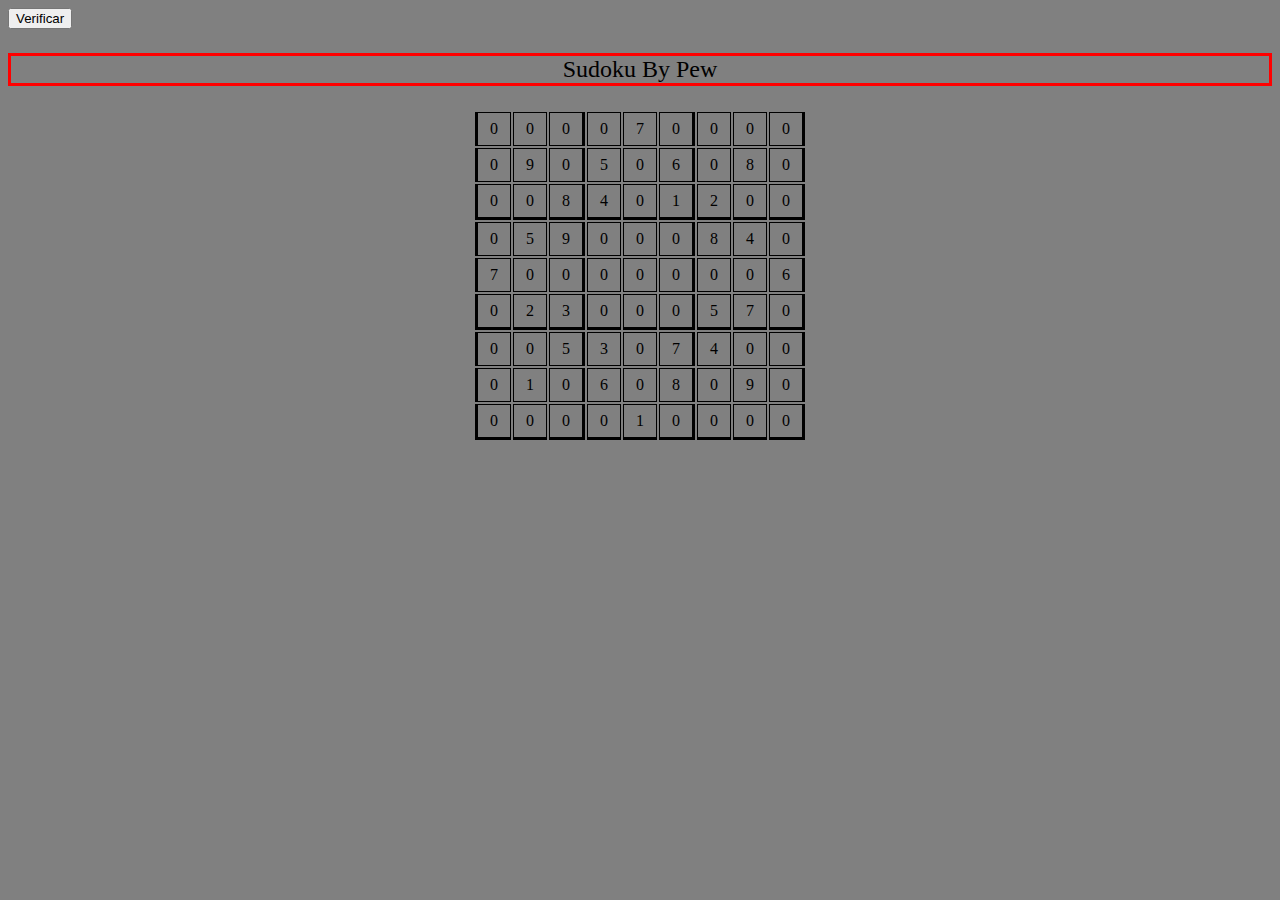
<file: Sudoku/index.html>
<!DOCTYPE html>
<html lang="en">

<head>
    <meta charset="UTF-8">
    <meta name="viewport" content="width=device-width, initial-scale=1.0">
    <meta http-equiv="X-UA-Compatible" content="ie=edge">
    <title>Sudoku by Pew</title>
    <link rel="stylesheet" href="style.css">
    <script src="script.js"></script>
</head>

<body>
    <button onclick="verifyColumn()">Verificar</button>
    <p class="title" id="title">Sudoku By Pew</p>
    <table>
        <tr>
            <td onclick="selecionar(0,0)" id="0-0"> 0 </td>
            <td onclick="selecionar(0,1)" id="0-1"> 0 </td>
            <td onclick="selecionar(0,2)" id="0-2"> 0 </td>
            <td onclick="selecionar(0,3)" id="0-3"> 0 </td>
            <td onclick="selecionar(0,4)" id="0-4"> 7 </td>
            <td onclick="selecionar(0,5)" id="0-5"> 0 </td>
            <td onclick="selecionar(0,6)" id="0-6"> 0 </td>
            <td onclick="selecionar(0,7)" id="0-7"> 0 </td>
            <td onclick="selecionar(0,8)" id="0-8"> 0 </td>
        </tr>
        <tr>
            <td onclick="selecionar(1,0)" id="1-0"> 0 </td>
            <td onclick="selecionar(1,1)" id="1-1"> 9 </td>
            <td onclick="selecionar(1,2)" id="1-2"> 0 </td>
            <td onclick="selecionar(1,3)" id="1-3"> 5 </td>
            <td onclick="selecionar(1,4)" id="1-4"> 0 </td>
            <td onclick="selecionar(1,5)" id="1-5"> 6 </td>
            <td onclick="selecionar(1,6)" id="1-6"> 0 </td>
            <td onclick="selecionar(1,7)" id="1-7"> 8 </td>
            <td onclick="selecionar(1,8)" id="1-8"> 0 </td>
        </tr>
        <tr>
            <td onclick="selecionar(2,0)" id="2-0"> 0 </td>
            <td onclick="selecionar(2,1)" id="2-1"> 0 </td>
            <td onclick="selecionar(2,2)" id="2-2"> 8 </td>
            <td onclick="selecionar(2,3)" id="2-3"> 4 </td>
            <td onclick="selecionar(2,4)" id="2-4"> 0 </td>
            <td onclick="selecionar(2,5)" id="2-5"> 1 </td>
            <td onclick="selecionar(2,6)" id="2-6"> 2 </td>
            <td onclick="selecionar(2,7)" id="2-7"> 0 </td>
            <td onclick="selecionar(2,8)" id="2-8"> 0 </td>
        </tr>
        <tr>
            <td onclick="selecionar(8,0)" id="8-0"> 0 </td>
            <td onclick="selecionar(8,1)" id="8-1"> 5 </td>
            <td onclick="selecionar(8,2)" id="8-2"> 9 </td>
            <td onclick="selecionar(8,3)" id="8-3"> 0 </td>
            <td onclick="selecionar(8,4)" id="8-4"> 0 </td>
            <td onclick="selecionar(8,5)" id="8-5"> 0 </td>
            <td onclick="selecionar(8,6)" id="8-6"> 8 </td>
            <td onclick="selecionar(8,7)" id="8-7"> 4 </td>
            <td onclick="selecionar(8,8)" id="8-8"> 0 </td>
        </tr>
        <tr>
            <td onclick="selecionar(3,0)" id="3-0"> 7 </td>
            <td onclick="selecionar(3,1)" id="3-1"> 0 </td>
            <td onclick="selecionar(3,2)" id="3-2"> 0 </td>
            <td onclick="selecionar(3,3)" id="3-3"> 0 </td>
            <td onclick="selecionar(3,4)" id="3-4"> 0 </td>
            <td onclick="selecionar(3,5)" id="3-5"> 0 </td>
            <td onclick="selecionar(3,6)" id="3-6"> 0 </td>
            <td onclick="selecionar(3,7)" id="3-7"> 0 </td>
            <td onclick="selecionar(3,8)" id="3-8"> 6 </td>
        </tr>
        <tr>
            <td onclick="selecionar(4,0)" id="4-0"> 0 </td>
            <td onclick="selecionar(4,1)" id="4-1"> 2 </td>
            <td onclick="selecionar(4,2)" id="4-2"> 3 </td>
            <td onclick="selecionar(4,3)" id="4-3"> 0 </td>
            <td onclick="selecionar(4,4)" id="4-4"> 0 </td>
            <td onclick="selecionar(4,5)" id="4-5"> 0 </td>
            <td onclick="selecionar(4,6)" id="4-6"> 5 </td>
            <td onclick="selecionar(4,7)" id="4-7"> 7 </td>
            <td onclick="selecionar(4,8)" id="4-8"> 0 </td>
        </tr>
        <tr>
            <td onclick="selecionar(5,0)" id="5-0"> 0 </td>
            <td onclick="selecionar(5,1)" id="5-1"> 0 </td>
            <td onclick="selecionar(5,2)" id="5-2"> 5 </td>
            <td onclick="selecionar(5,3)" id="5-3"> 3 </td>
            <td onclick="selecionar(5,4)" id="5-4"> 0 </td>
            <td onclick="selecionar(5,5)" id="5-5"> 7 </td>
            <td onclick="selecionar(5,6)" id="5-6"> 4 </td>
            <td onclick="selecionar(5,7)" id="5-7"> 0 </td>
            <td onclick="selecionar(5,8)" id="5-8"> 0 </td>
        </tr>
        <tr>
            <td onclick="selecionar(6,0)" id="6-0"> 0 </td>
            <td onclick="selecionar(6,1)" id="6-1"> 1 </td>
            <td onclick="selecionar(6,2)" id="6-2"> 0 </td>
            <td onclick="selecionar(6,3)" id="6-3"> 6 </td>
            <td onclick="selecionar(6,4)" id="6-4"> 0 </td>
            <td onclick="selecionar(6,5)" id="6-5"> 8 </td>
            <td onclick="selecionar(6,6)" id="6-6"> 0 </td>
            <td onclick="selecionar(6,7)" id="6-7"> 9 </td>
            <td onclick="selecionar(6,8)" id="6-8"> 0 </td>
        </tr>
        <tr>
            <td onclick="selecionar(7,0)" id="7-0"> 0 </td>
            <td onclick="selecionar(7,1)" id="7-1"> 0 </td>
            <td onclick="selecionar(7,2)" id="7-2"> 0 </td>
            <td onclick="selecionar(7,3)" id="7-3"> 0 </td>
            <td onclick="selecionar(7,4)" id="7-4"> 1 </td>
            <td onclick="selecionar(7,5)" id="7-5"> 0 </td>
            <td onclick="selecionar(7,6)" id="7-6"> 0 </td>
            <td onclick="selecionar(7,7)" id="7-7"> 0 </td>
            <td onclick="selecionar(7,8)" id="7-8"> 0 </td>
        </tr>

    </table>
</body>

</html>
</file>
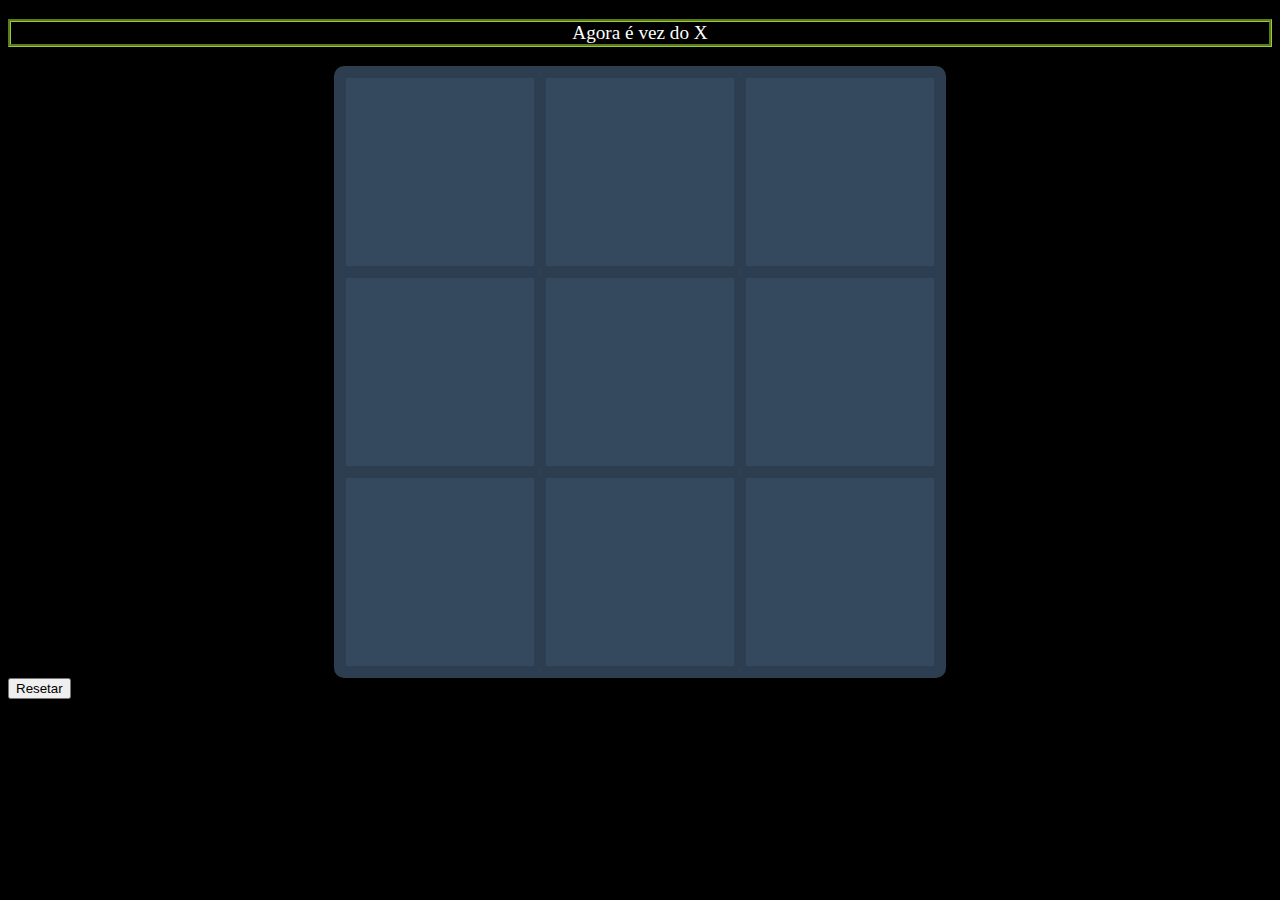
<file: TicTacToe/index.html>
<!DOCTYPE html>
<html lang="en">

<head>
    <meta charset="UTF-8">
    <meta http-equiv="X-UA-Compatible" content="IE=edge">
    <meta name="viewport" content="width=device-width, initial-scale=1.0">
    <link rel="stylesheet" href="style.css">
    <title>Tic Tac Toe</title>
</head>

<body>
    <p class="titulo" id="vez">
        Agora é vez do X
    </p>
    <div class="game-board">
        <div class="box" id=0> </div>
        <div class="box" id=1> </div>
        <div class="box" id=2> </div>
        <div class="box" id=3> </div>
        <div class="box" id=4> </div>
        <div class="box" id=5> </div>
        <div class="box" id=6> </div>
        <div class="box" id=7> </div>
        <div class="box" id=8> </div>
    </div>
    <button onclick="reset()">Resetar</button>
    <script src="script.js"></script>
</body>

</html>
</file>
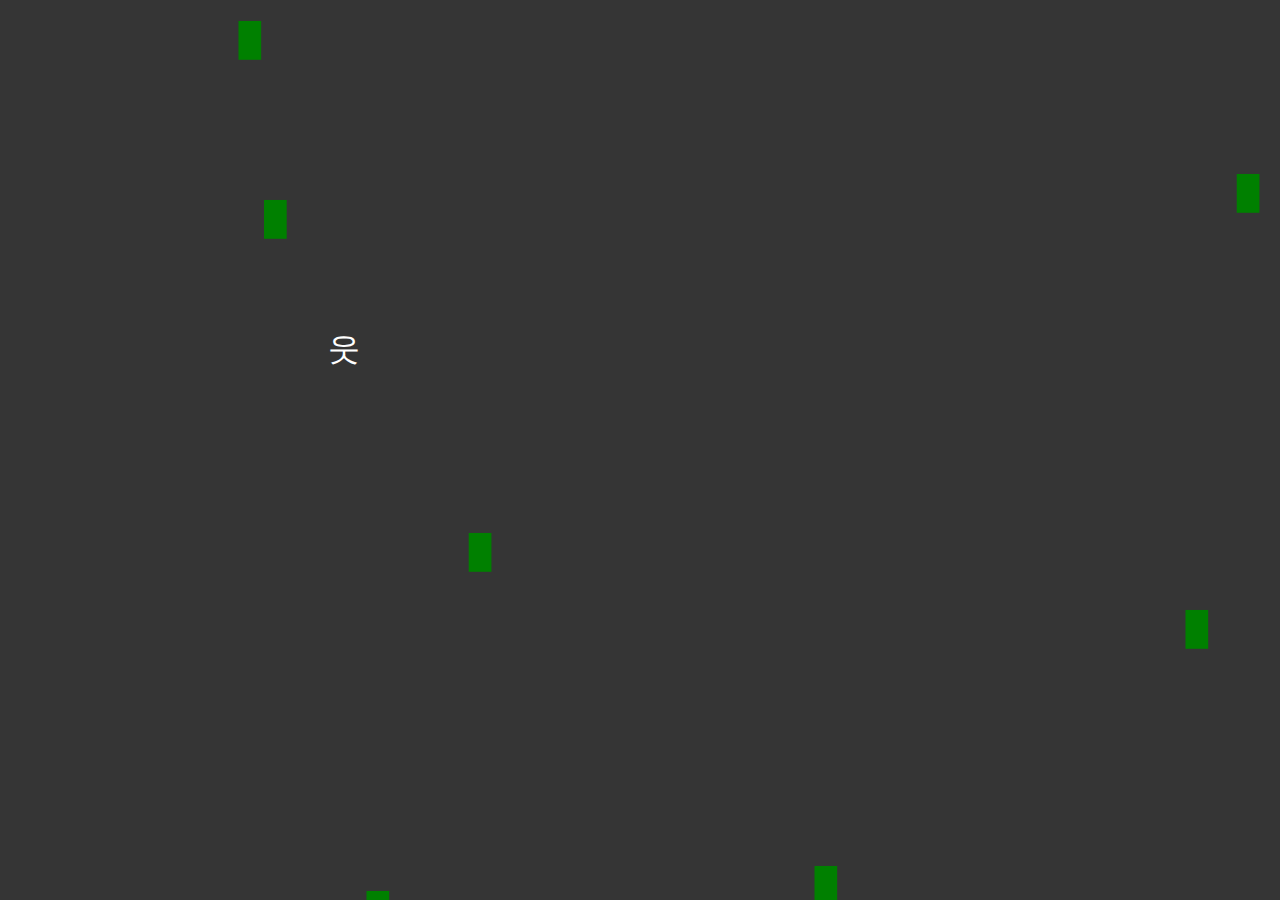
<file: Animation-Test/Teste - 2/index.html>
<!DOCTYPE html>
<html lang="en">

<head>
    <meta charset="UTF-8">
    <meta http-equiv="X-UA-Compatible" content="IE=edge">
    <meta name="viewport" content="width=device-width, initial-scale=1.0">
    <link rel="stylesheet" href="style.css">

    <title>Testando animações</title>


</head>

<body>

    <p class="char" id="char">웃</p>
    <p class="powersUps" id="speed">█</p>
    <p class="powersUps" id="speed">█</p>
    <p class="powersUps" id="speed">█</p>
    <p class="powersUps" id="speed">█</p>
    <p class="powersUps" id="speed">█</p>
    <p class="powersUps" id="speed">█</p>
    <p class="powersUps" id="speed">█</p>
    <p class="powersUps" id="speed">█</p>
    <p class="powersUps" id="speed">█</p>


    <script src="script.js"></script>
</body>

</html>
</file>
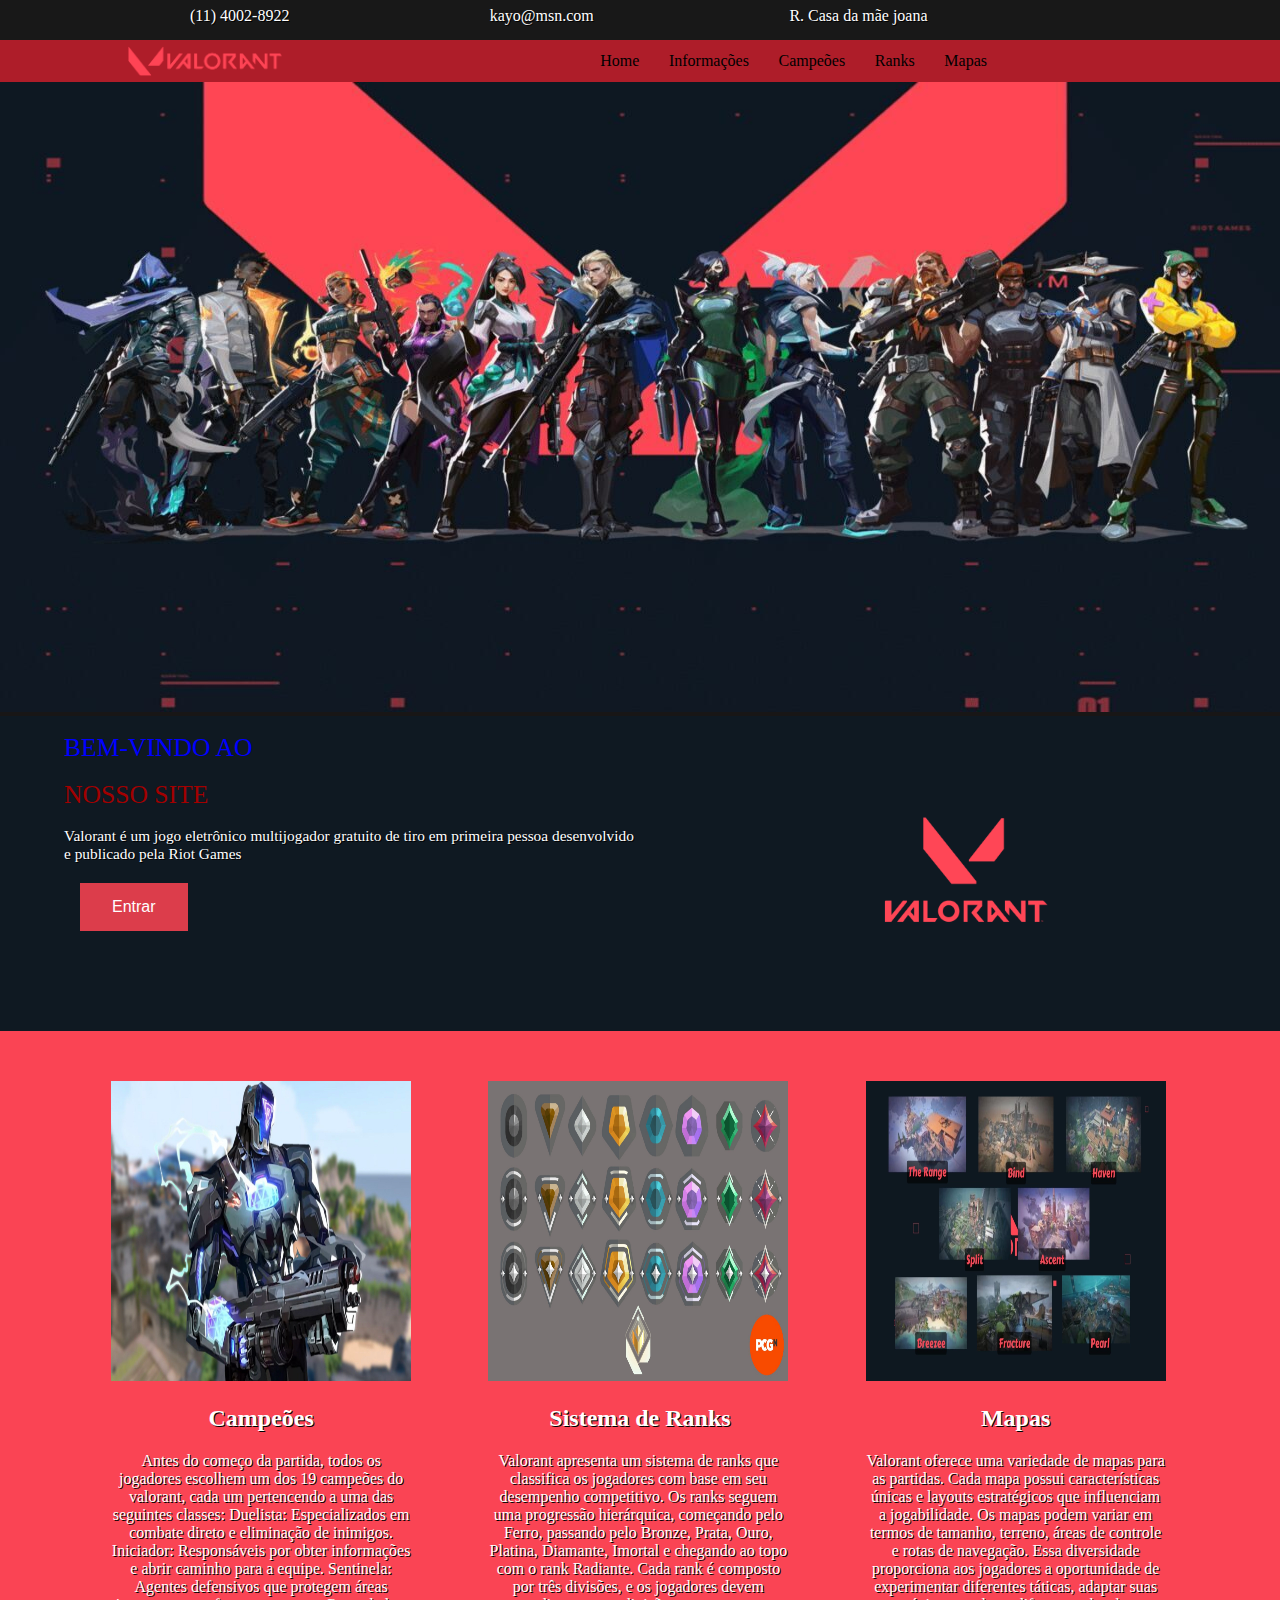
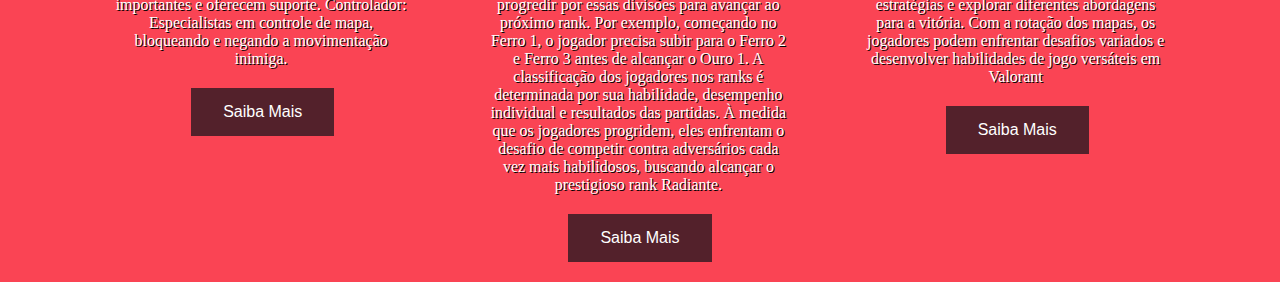
<file: HomeWork/Reponsividade - Aula 07/index.html>
<!DOCTYPE html>
<html lang="en">
<!-- TRABALHO MUCELLIN, 19/05/2023 - 1 hora e 40 minutos -->
<head>
    <meta charset="UTF-8">
    <meta http-equiv="X-UA-Compatible" content="IE=edge">
    <meta name="viewport" content="width=device-width, initial-scale=1.0">
    <link rel="stylesheet" href="./style.css">
    <link rel="icon" type="img/png" href="./assets/logo.png">
    <title>Valorant</title>
</head>

<header id="top">
    <div class="contatos">
        <div class="cont">
            <p>(11) 4002-8922</p>
        </div>
        <div class="cont">
            <p>kayo@msn.com</p>
        </div>
        <div class="cont">
            <p>R. Casa da mãe joana</p>
        </div>
    </div>
</header>
<nav>
    <img class="logo" src="./assets/logo1.png">
    <div class="rightButtons">
        <a href="#top">Home</a>
        <a href="#info">Informações</a>
        <a href="#champs">Campeões</a>
        <a href="#ranks">Ranks</a>
        <a href="#maps">Mapas</a>
    </div>
</nav>

<img class="banner" src="./assets/Avengers-Banner.jpg">

<div class="bottomDiv">
    <main id="info">
        <h1 class="welcome">BEM-VINDO AO</h1>
        <h1 class="oursite">NOSSO SITE</h1>


        <div class="bio">

            <p class="bio">Valorant é um jogo eletrônico multijogador gratuito de tiro em primeira pessoa desenvolvido e
                publicado pela Riot Games</p>
        </div>
        <button class="btn">Entrar</button>
    </main>
    <div class="spacer"></div>

    <aside>
        <img class="icon" src="./assets/logo.png">
    </aside>
    <div class="spacer"></div>
</div>
<div class="bottomDiv red">
    <div class="spacer"></div>
    <div class="spacer"></div>
    <div class="spacer"></div>






    <div id="champs">
        <img class="imgBellow" src="./assets/kayo.jpg">
        <div class="infoBottom">
            <h2 class="titleBottom">Campeões</h2>

            <p class="infoBottom">Antes do começo da partida, todos os jogadores escolhem um dos 19 campeões do
                valorant,
                cada um pertencendo a uma das seguintes classes: Duelista: Especializados em combate direto e eliminação
                de
                inimigos.

                Iniciador: Responsáveis por obter informações e abrir caminho para a equipe.

                Sentinela: Agentes defensivos que protegem áreas importantes e oferecem suporte.

                Controlador: Especialistas em controle de mapa, bloqueando e negando a movimentação inimiga.

            </p>

        </div>
        <button class="knowMore">Saiba Mais</button>

    </div>
    <div class="spacer"></div>
    <div class="spacer"></div>

    <div id="ranks">
        <img class="imgBellow" src="./assets/ranks.jpg">
        <h2 class="titleBottom">Sistema de Ranks</h2>
        <div class="infoBottom">

            <p class="infoBottom">Valorant apresenta um sistema de ranks que classifica os jogadores com base em seu
                desempenho competitivo. Os ranks seguem uma progressão hierárquica, começando pelo Ferro, passando pelo
                Bronze, Prata, Ouro, Platina, Diamante, Imortal e chegando ao topo com o rank Radiante. Cada rank é
                composto por três divisões, e os jogadores devem progredir por essas divisões para avançar ao próximo
                rank. Por exemplo, começando no Ferro 1, o jogador precisa subir para o Ferro 2 e Ferro 3 antes de
                alcançar o Ouro 1. A classificação dos jogadores nos ranks é determinada por sua habilidade, desempenho
                individual e resultados das partidas. À medida que os jogadores progridem, eles enfrentam o desafio de
                competir contra adversários cada vez mais habilidosos, buscando alcançar o prestigioso rank Radiante.
            </p>
        </div>
        <button class="knowMore">Saiba Mais</button>

    </div>
    <div class="spacer"></div>
    <div class="spacer"></div>
    <div id="maps">
        <img class="imgBellow" src="./assets/maps.png">
        <div class="infoBottom">
            <h2 class="titleBottom">Mapas</h2>

            <p class="infoBottom">Valorant oferece uma variedade de mapas para as partidas. Cada mapa possui
                características únicas e layouts estratégicos que influenciam a jogabilidade. Os mapas podem variar em
                termos de tamanho, terreno, áreas de controle e rotas de navegação. Essa diversidade proporciona aos
                jogadores a oportunidade de experimentar diferentes táticas, adaptar suas estratégias e explorar
                diferentes abordagens para a vitória. Com a rotação dos mapas, os jogadores podem enfrentar desafios
                variados e desenvolver habilidades de jogo versáteis em Valorant
            </p>
        </div>
        <button class="knowMore">Saiba Mais</button>


    </div>
    <div class="spacer"></div>
    <div class="spacer"></div>
    <div class="spacer"></div>



</html>
</file>
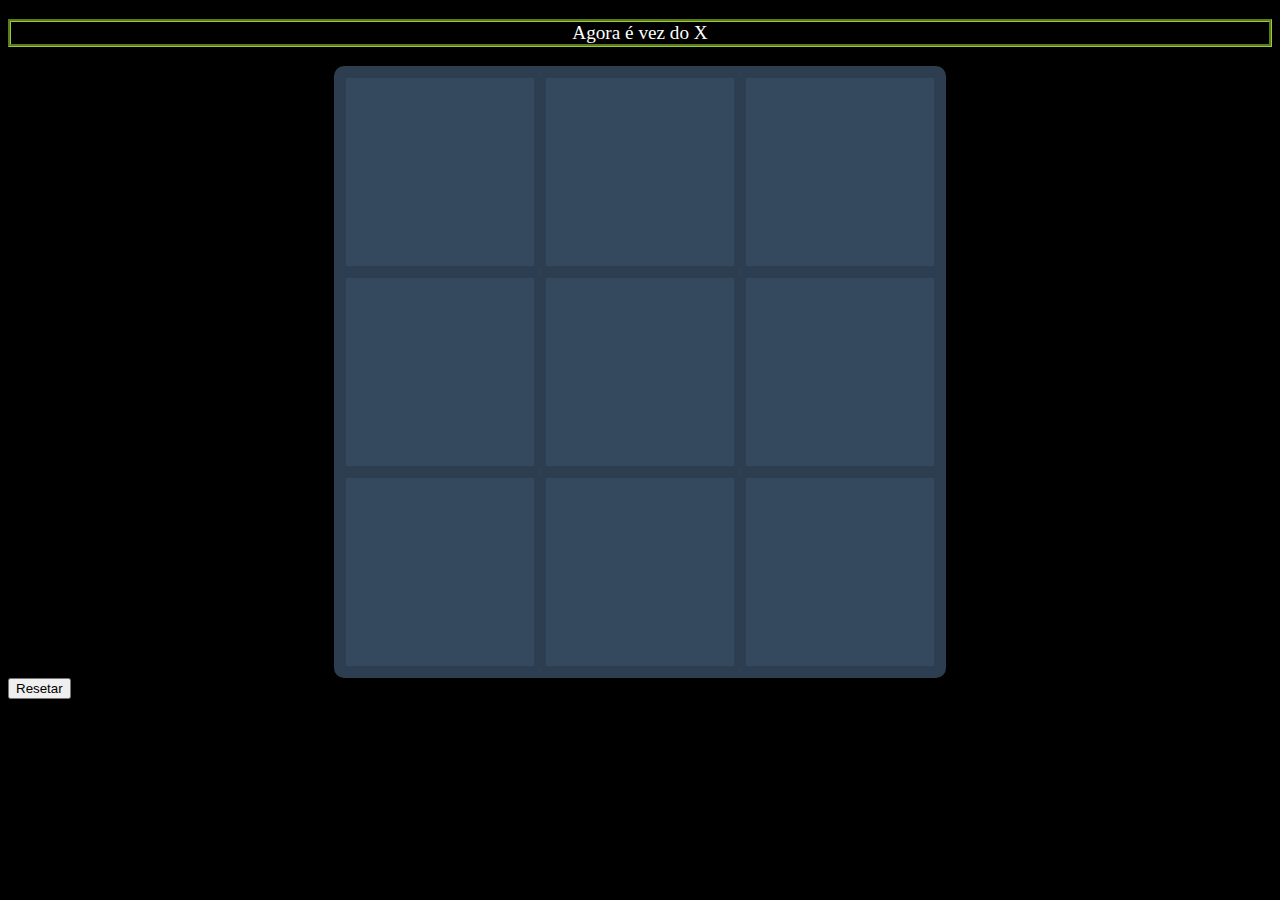
<file: AllInone.html>
<!DOCTYPE html>
<html lang="en">
<!-- By PewDizinho -->

<head>
    <meta charset="UTF-8">
    <meta http-equiv="X-UA-Compatible" content="IE=edge">
    <meta name="viewport" content="width=device-width, initial-scale=1.0">
    <style>
        body {
            background-color: black;
        }
        
        .game-board {
            width: 600px;
            height: 600px;
            margin: 0 auto;
            background-color: #34495e;
            color: #fff;
            border: 6px solid #2c3e50;
            border-radius: 10px;
            display: grid;
            grid-template: repeat(3, 1fr) / repeat(3, 1fr);
        }
        
        .box {
            border: 6px solid #2c3e50;
            border-radius: 2px;
            font-family: Helvetica;
            font-weight: bold;
            font-size: 4em;
            display: flex;
            justify-content: center;
            align-items: center;
        }
        
        .titulo {
            font-size: larger;
            border-style: groove;
            color: white;
            border-color: yellowgreen;
            text-align: center;
        }
    </style>
    <title>Tic Tac Toe by PewDizinho</title>
</head>

<body>
    <p class="titulo" id="vez">
        Agora é vez do X
    </p>
    <div class="game-board">
        <div class="box" onclick="test(0)" id=0> </div>
        <div class="box" onclick="test(1)" id=1> </div>
        <div class="box" onclick="test(2)" id=2> </div>
        <div class="box" onclick="test(3)" id=3> </div>
        <div class="box" onclick="test(4)" id=4> </div>
        <div class="box" onclick="test(5)" id=5> </div>
        <div class="box" onclick="test(6)" id=6> </div>
        <div class="box" onclick="test(7)" id=7> </div>
        <div class="box" onclick="test(8)" id=8> </div>
    </div>
    <button onclick="reset()">Resetar</button>
    <script>
        /**
         * @author PewDizinho
         * 08/03/2023
         */


        var thisTime = "X";
        var game = [
            0, 0, 0,
            0, 0, 0,
            0, 0, 0
        ]

        function test(id) {
            console.log(thisTime);

            if (document.getElementById(id).innerHTML == " ") {
                document.getElementById(id).innerHTML = thisTime;
                game[id] = thisTime;
                verifyIfSomeoneWon(thisTime)

                if (thisTime == "X") {
                    thisTime = "O";
                } else {
                    thisTime = "X";
                }
                document.getElementById('vez').innerHTML = `Agora é vez do ${thisTime}`;

            } else {
                alert("Alguém já usou esse bloco");
            }

        }


        function reset() {
            for (var i = 0; i < 9; i++) {
                document.getElementById(i).innerHTML = " ";
            }
            thisTime = "X";
            game = [
                0, 0, 0,
                0, 0, 0,
                0, 0, 0
            ];
            document.getElementById('vez').innerHTML = `Agora é vez do ${thisTime}`;
            console.log("Resetou!")

        }


        function verifyIfSomeoneWon(letterToVerify) {
            if (game[0] == letterToVerify && game[1] == letterToVerify && game[2] == letterToVerify ||
                game[0] == letterToVerify && game[3] == letterToVerify && game[6] == letterToVerify ||
                game[0] == letterToVerify && game[4] == letterToVerify && game[8] == letterToVerify ||

                game[1] == letterToVerify && game[4] == letterToVerify && game[7] ||
                game[3] == letterToVerify && game[4] == letterToVerify && game[5] ||
                game[6] == letterToVerify && game[7] == letterToVerify && game[8] ||

                game[2] == letterToVerify && game[4] == letterToVerify && game[6] ||
                game[2] == letterToVerify && game[5] == letterToVerify && game[8]
            ) {
                const confirm = window.confirm(`"${letterToVerify}" ganhou`)
                if (confirm == true || confirm == false) {
                    reset();
                }
            }
        }
    </script>
</body>

</html>
</file>
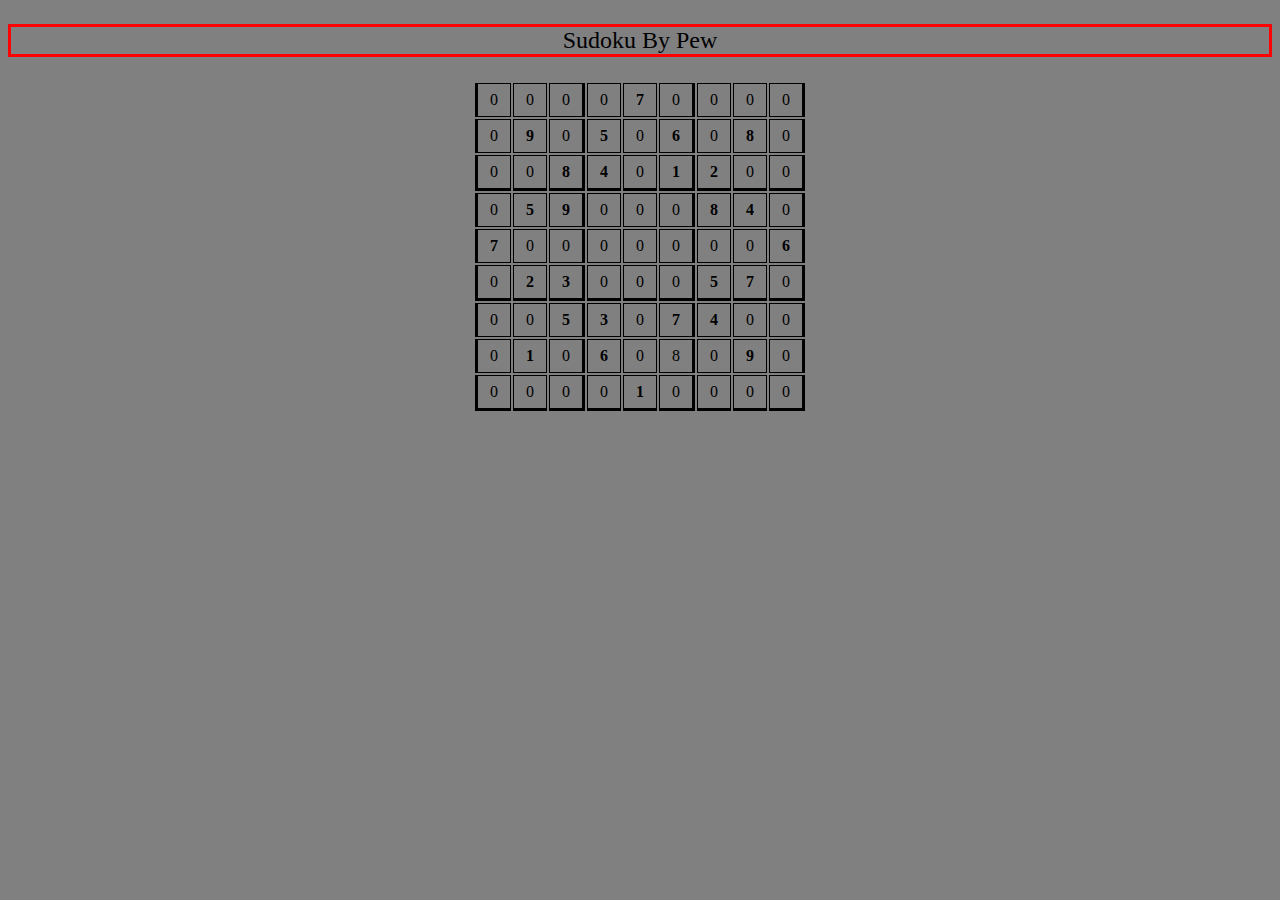
<file: Sudoku/AllInOne.html>
<!DOCTYPE html>
<html lang="en">

<head>
    <meta charset="UTF-8">
    <meta name="viewport" content="width=device-width, initial-scale=1.0">
    <meta http-equiv="X-UA-Compatible" content="ie=edge">
    <title>Sudoku by Pew</title>
    <style>
        .title {
            text-align: center;
            font-size: 150%;
            border-color: red;
            border-style: solid;
        }

        .unClickable {
            font-weight: bold;
        }

        body {
            background-color: gray;
        }

        table {
            margin: 1em auto;
        }

        td {
            height: 30px;
            width: 30px;
            border: 1px solid;
            text-align: center;
        }

        td:first-child {
            border-left: solid;
        }

        td:nth-child(3n) {
            border-right: solid;
        }

        tr:first-child {
            border-top: solid;
        }

        tr:nth-child(3n) td {
            border-bottom: solid;
        }
    </style>
</head>

<body>

    <p class="title" id="title">Sudoku By Pew</p>
    <table>
        <tr>
            <td onclick="selecionar(0,0)" id="0-0"> 0 </td>
            <td onclick="selecionar(0,1)" id="0-1"> 0 </td>
            <td onclick="selecionar(0,2)" id="0-2"> 0 </td>
            <td onclick="selecionar(0,3)" id="0-3"> 0 </td>
            <td class="unClickable" id="0-4"> 7 </td>
            <td onclick="selecionar(0,5)" id="0-5"> 0 </td>
            <td onclick="selecionar(0,6)" id="0-6"> 0 </td>
            <td onclick="selecionar(0,7)" id="0-7"> 0 </td>
            <td onclick="selecionar(0,8)" id="0-8"> 0 </td>
        </tr>
        <tr>
            <td onclick="selecionar(1,0)" id="1-0"> 0 </td>
            <td class="unClickable" id="1-1"> 9 </td>
            <td onclick="selecionar(1,2)" id="1-2"> 0 </td>
            <td class="unClickable" id="1-3"> 5 </td>
            <td onclick="selecionar(1,4)" id="1-4"> 0 </td>
            <td class="unClickable" id="1-5"> 6 </td>
            <td onclick="selecionar(1,6)" id="1-6"> 0 </td>
            <td class="unClickable" id="1-7"> 8 </td>
            <td onclick="selecionar(1,8)" id="1-8"> 0 </td>
        </tr>
        <tr>
            <td onclick="selecionar(2,0)" id="2-0"> 0 </td>
            <td onclick="selecionar(2,1)" id="2-1"> 0 </td>
            <td class="unClickable" id="2-2"> 8 </td>
            <td class="unClickable" id="2-3"> 4 </td>
            <td onclick="selecionar(2,4)" id="2-4"> 0 </td>
            <td class="unClickable" id="2-5"> 1 </td>
            <td class="unClickable" id="2-6"> 2 </td>
            <td onclick="selecionar(2,7)" id="2-7"> 0 </td>
            <td onclick="selecionar(2,8)" id="2-8"> 0 </td>
        </tr>
        <tr>
            <td onclick="selecionar(8,0)" id="8-0"> 0 </td>
            <td class="unClickable" id="8-1"> 5 </td>
            <td class="unClickable" id="8-2"> 9 </td>
            <td onclick="selecionar(8,3)" id="8-3"> 0 </td>
            <td onclick="selecionar(8,4)" id="8-4"> 0 </td>
            <td onclick="selecionar(8,5)" id="8-5"> 0 </td>
            <td class="unClickable" id="8-6"> 8 </td>
            <td class="unClickable" id="8-7"> 4 </td>
            <td onclick="selecionar(8,8)" id="8-8"> 0 </td>
        </tr>
        <tr>
            <td class="unClickable" id="3-0"> 7 </td>
            <td onclick="selecionar(3,1)" id="3-1"> 0 </td>
            <td onclick="selecionar(3,2)" id="3-2"> 0 </td>
            <td onclick="selecionar(3,3)" id="3-3"> 0 </td>
            <td onclick="selecionar(3,4)" id="3-4"> 0 </td>
            <td onclick="selecionar(3,5)" id="3-5"> 0 </td>
            <td onclick="selecionar(3,6)" id="3-6"> 0 </td>
            <td onclick="selecionar(3,7)" id="3-7"> 0 </td>
            <td class="unClickable" id="3-8"> 6 </td>
        </tr>
        <tr>
            <td onclick="selecionar(4,0)" id="4-0"> 0 </td>
            <td class="unClickable" id="4-1"> 2 </td>
            <td class="unClickable" id="4-2"> 3 </td>
            <td onclick="selecionar(4,3)" id="4-3"> 0 </td>
            <td onclick="selecionar(4,4)" id="4-4"> 0 </td>
            <td onclick="selecionar(4,5)" id="4-5"> 0 </td>
            <td class="unClickable" id="4-6"> 5 </td>
            <td class="unClickable" id="4-7"> 7 </td>
            <td onclick="selecionar(4,8)" id="4-8"> 0 </td>
        </tr>
        <tr>
            <td onclick="selecionar(5,0)" id="5-0"> 0 </td>
            <td onclick="selecionar(5,1)" id="5-1"> 0 </td>
            <td class="unClickable" id="5-2"> 5 </td>
            <td class="unClickable" id="5-3"> 3 </td>
            <td onclick="selecionar(5,4)" id="5-4"> 0 </td>
            <td class="unClickable" id="5-5"> 7 </td>
            <td class="unClickable" id="5-6"> 4 </td>
            <td onclick="selecionar(5,7)" id="5-7"> 0 </td>
            <td onclick="selecionar(5,8)" id="5-8"> 0 </td>
        </tr>
        <tr>
            <td onclick="selecionar(6,0)" id="6-0"> 0 </td>
            <td class="unClickable" id="6-1"> 1 </td>
            <td onclick="selecionar(6,2)" id="6-2"> 0 </td>
            <td class="unClickable" id="6-3"> 6 </td>
            <td onclick="selecionar(6,4)" id="6-4"> 0 </td>
            <td onclick="selecionar(6,5)" id="6-5"> 8 </td>
            <td onclick="selecionar(6,6)" id="6-6"> 0 </td>
            <td class="unClickable" id="6-7"> 9 </td>
            <td onclick="selecionar(6,8)" id="6-8"> 0 </td>
        </tr>
        <tr>
            <td onclick="selecionar(7,0)" id="7-0"> 0 </td>
            <td onclick="selecionar(7,1)" id="7-1"> 0 </td>
            <td onclick="selecionar(7,2)" id="7-2"> 0 </td>
            <td onclick="selecionar(7,3)" id="7-3"> 0 </td>
            <td class="unClickable" id="7-4"> 1 </td>
            <td onclick="selecionar(7,5)" id="7-5"> 0 </td>
            <td onclick="selecionar(7,6)" id="7-6"> 0 </td>
            <td onclick="selecionar(7,7)" id="7-7"> 0 </td>
            <td onclick="selecionar(7,8)" id="7-8"> 0 </td>
        </tr>

    </table>
    <script>

        function selecionar(column, id) {

            let element = document.getElementById(`${column}-${id}`);
            const elementTextAsNumber = Number(element.innerText);
            if (elementTextAsNumber < 9) {
                element.innerText = elementTextAsNumber + 1;
                verifyColumn();
            } else {
                element.innerText = 1;

            }
        }
        function hasDuplicates(array) {
            for (var j = 0; j <= 8; j++) {
                for (var i = 0; i < array.length; i++) {
                    for (var k = 0; k < array[i].length; k++) {
                        var newArray = array[i][k];
                        const noDups = new Set(newArray);
                        if (noDups.size != newArray.length) {
                            return false
                        }

                    }

                }
            }
            return true;
        }


        function verifyColumn() {
            let horizontalArray = [];

            let _localHorizontalArray = [];
            for (var _columns = 0; _columns <= 8; _columns++) {
                for (var _id = 0; _id <= 8; _id++) {
                    _localHorizontalArray.push(document.getElementById(`${_columns}-${_id}`).innerText);

                    if (_id == 8) {
                        horizontalArray.push([_localHorizontalArray]);
                        _localHorizontalArray = [];
                    }
                }
            }
            let verticalArray = [];
            let _localVerticalArray = [];

            for (var _id1 = 0; _id1 <= 8; _id1++) {
                for (var _columns1 = 0; _columns1 <= 8; _columns1++) {
                    _localVerticalArray.push(document.getElementById(`${_columns1}-${_id1}`).innerText);

                    if (_columns1 == 8) {
                        verticalArray.push([_localVerticalArray]);
                        _localVerticalArray = [];
                    }
                }
            }





            if (hasDuplicates(verticalArray) && hasDuplicates(horizontalArray)) {
                alert("Você ganhou!");
            }




        }
    </script>
</body>

</html>
</file>
<file: Sudoku/style.css>
.title {
    text-align: center;
    font-size: 150%;
    border-color: red;
    border-style: solid;
}
body {
  background-color: gray;
}
table {
    margin:1em auto;
  }
  td {
    height:30px;
    width:30px;
    border:1px solid;
    text-align:center;
  }
  td:first-child {
    border-left:solid;
  }
  td:nth-child(3n) {
    border-right:solid ;
  }
  tr:first-child {
    border-top:solid;
  }
  tr:nth-child(3n) td {
    border-bottom:solid ;
  }
</file>
<file: TicTacToe/style.css>
.game-board {
    width: 600px;
    height: 600px;
    margin: 0 auto;
    background-color: #34495e;
    color: #fff;
    border: 6px solid #2c3e50;
    border-radius: 10px;
    display: grid;
    grid-template: repeat(3, 1fr) / repeat(3, 1fr);
}

body {
    background-color: black;
}

.box {
    border: 6px solid #2c3e50;
    border-radius: 2px;
    font-family: Helvetica;
    font-weight: bold;
    font-size: 4em;
    display: flex;
    justify-content: center;
    align-items: center;
}

.titulo {
    font-size: larger;
    border-style: groove;
    color: white;
    border-color: yellowgreen;
    text-align: center;
}
</file>
<file: Animation-Test/Teste - 2/style.css>
body {
    background-color: rgb(53, 53, 53);
}



.char {
    content: 'whatever it is you want to add';
    color: white;
    margin-top: 25%;
    margin-left: 25%;
    font-size: 200%;
    position: absolute;
}

.powersUps {
    position: fixed;
    font-size: 200%;
    color: green;
}

.disable {
    color: transparent
}
</file>
<file: HomeWork/Reponsividade - Aula 07/style.css>
body {
    margin: 0px;
    background-color: rgb(24, 22, 22);
}

header {
    width: 100%;
    height: auto;
    overflow: hidden;

    background-color: #181818;
}

.contatos {
    width: 100%;
    max-width: 900px;
    height: auto;
    overflow: hidden;
    margin: auto;

}

.cont {
    width: 33.3%;
    height: 40px;
    float: left;
    line-height: 0;
}

.cont p {
    font-family: 'gotham-medium';
    color: #ffffff;
}

.spacer {
    flex: 1;
}

nav {
    background-color: #ae1d29;
    display: flex;
    flex-direction: row;
}

img.logo {
    width: 12%;
    margin-left: 10%;
    margin-top: 5px;
    margin-bottom: 5px;

}

img.banner {
    width: 100%;
    height: 70vh;
}

img.icon {
    margin-top: 10px;
    width: 300px;
    height: 300px;

}

img.imgBellow {
    height: 300px;
    width: 300px;
    margin-top: 50px;
}

div.bottomDiv {
    background-color: rgb(15, 25, 34);
    height: 35vh;
    overflow: hidden;
    width: 100%;
    display: flex;
    flex-direction: row;
}

div.rightButtons {
    margin: auto auto auto auto;
}

a {
    margin-left: 2vw;
    text-decoration: none;
    color: black;
}

a:hover {
    text-decoration: underline;
}

h1 {
    font-size: 2vw;
    margin-left: 10%;
}

main {
    width: 50%;
}

h1.welcome {
    color: rgb(0, 0, 255);
    font-weight: 500;
}

h1.oursite {
    color: rgb(162, 0, 0);
    font-weight: 500;

}

div.bio {
    width: 90%;
    font-size: 1.2vw;
    margin-left: 10%;
}

div.red {
    height: max-content;
    background-color: #fa4454;
}

.btn {
    background-color: #dc3d4b;
    border: none;
    color: white;
    padding: 15px 32px;
    text-align: center;
    text-decoration: none;
    display: inline-block;
    font-size: 16px;
    margin: 4px 80px;
    cursor: pointer;
}

h2.titleBottom {
    color: white;
    text-align: center;
    text-shadow: 1px 1px black;
}

div.infoBottom {
    text-align: center;
    width: 300px;
}

p {
    color: white;
    text-shadow: 1px 1px black;
}

button.knowMore {
    background-color: #53212B;
    border: none;
    color: white;
    padding: 15px 32px;
    text-align: center;
    text-decoration: none;
    display: inline-block;
    font-size: 16px;
    margin: 4px 80px 20px;
    cursor: pointer;
}



@media (max-width: 1100px) {

    .contatos {
        width: 80%;
        max-width: 900px;
        height: auto;
        overflow: hidden;
        margin: auto;

    }

    h1.welcome {
        color: rgb(0, 0, 255);
        font-weight: 500;
        font-size: 30px;
    }

    h1.oursite {
        color: rgb(162, 0, 0);
        font-weight: 500;
        font-size: 30px;
    }

    main {
        width: 70%;
    }

    p.bio {
        font-size: 20px;
    }

    aside {
        width: 300px;
        height: 300px;
        overflow: hidden;
    }

    div.red {
        display: flex;
        flex-direction: column;
        align-items: center;
    }

    img.icon {
        margin-top: 10px;
        width: 250px;
        height: 300px;
    }

    .cont {
        margin-top: 15px;
        font-size: 14px;
    }

    img.logo {
        width: 20%;
        margin-left: 10px;
    }

    img.banner {

        height: 30vh;
    }

    a {
        margin-left: 5px;
        font-size: 16px;
    }


}
</file>
